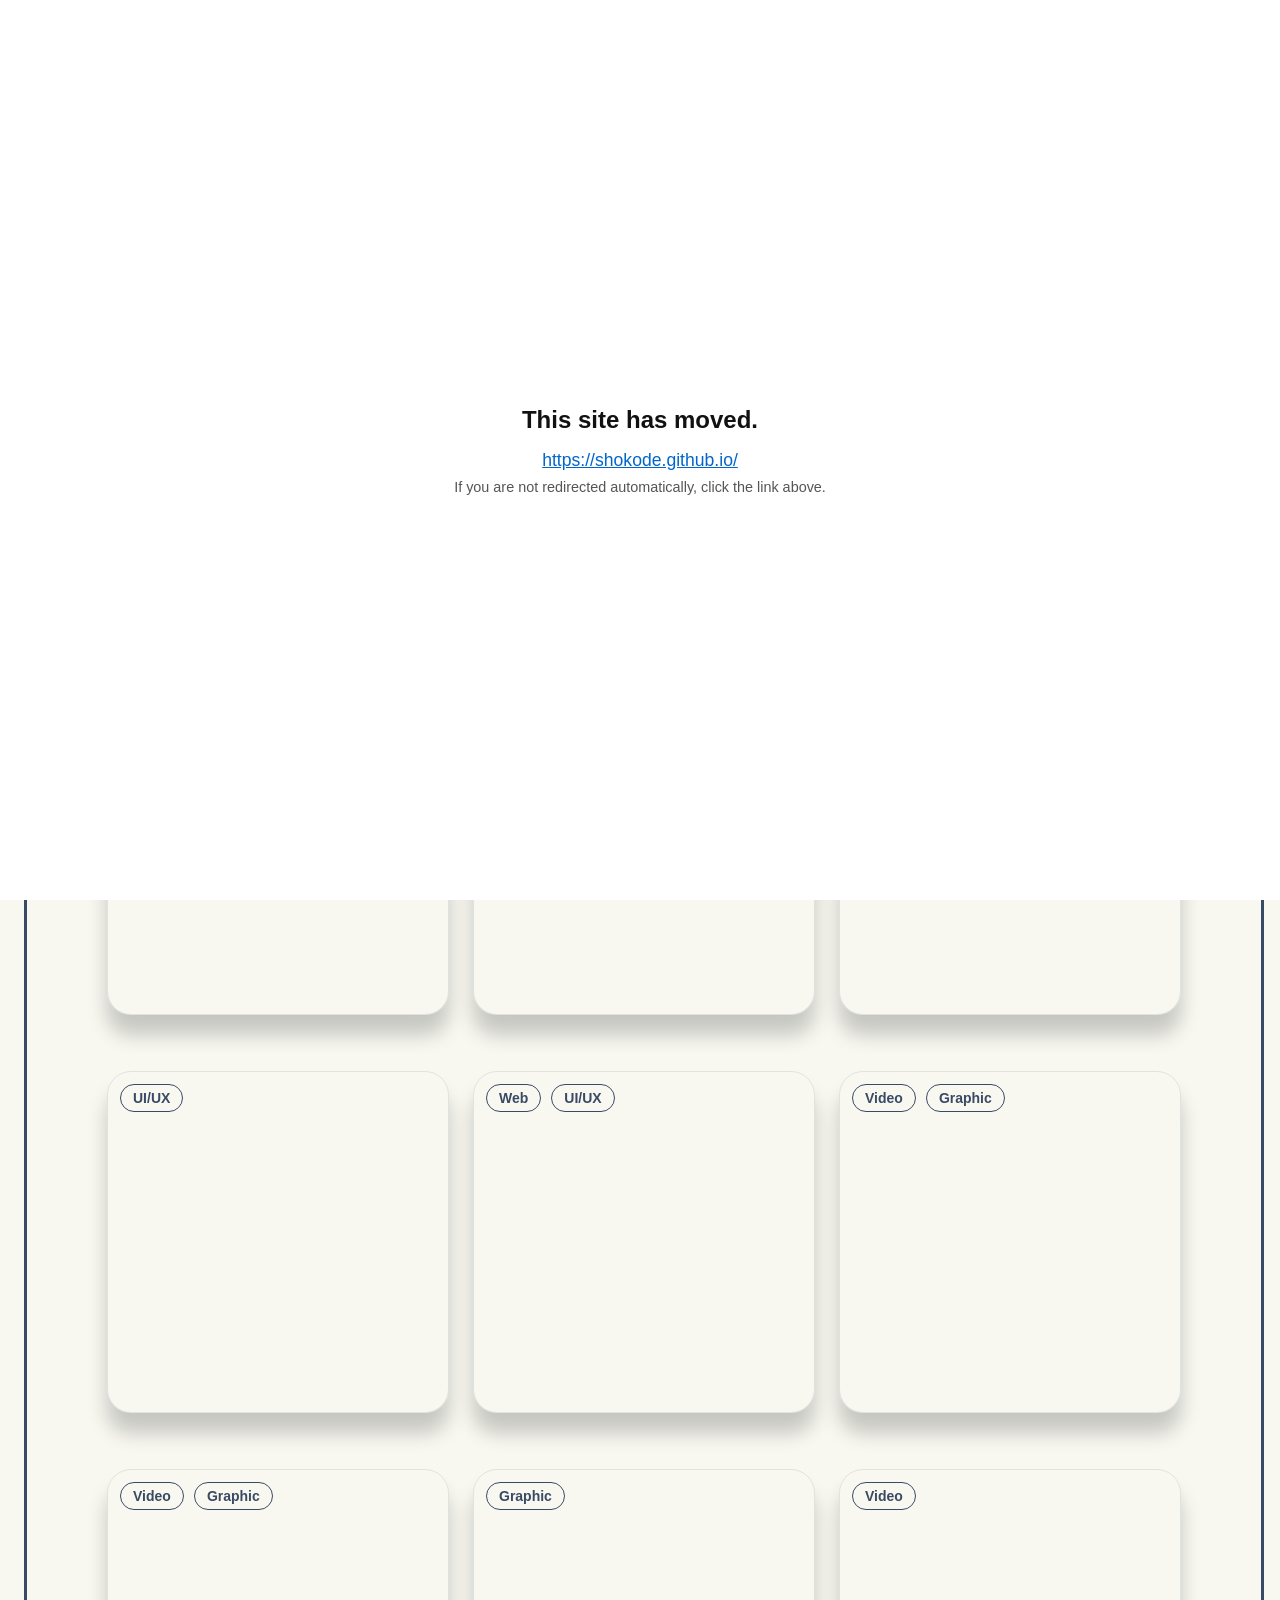
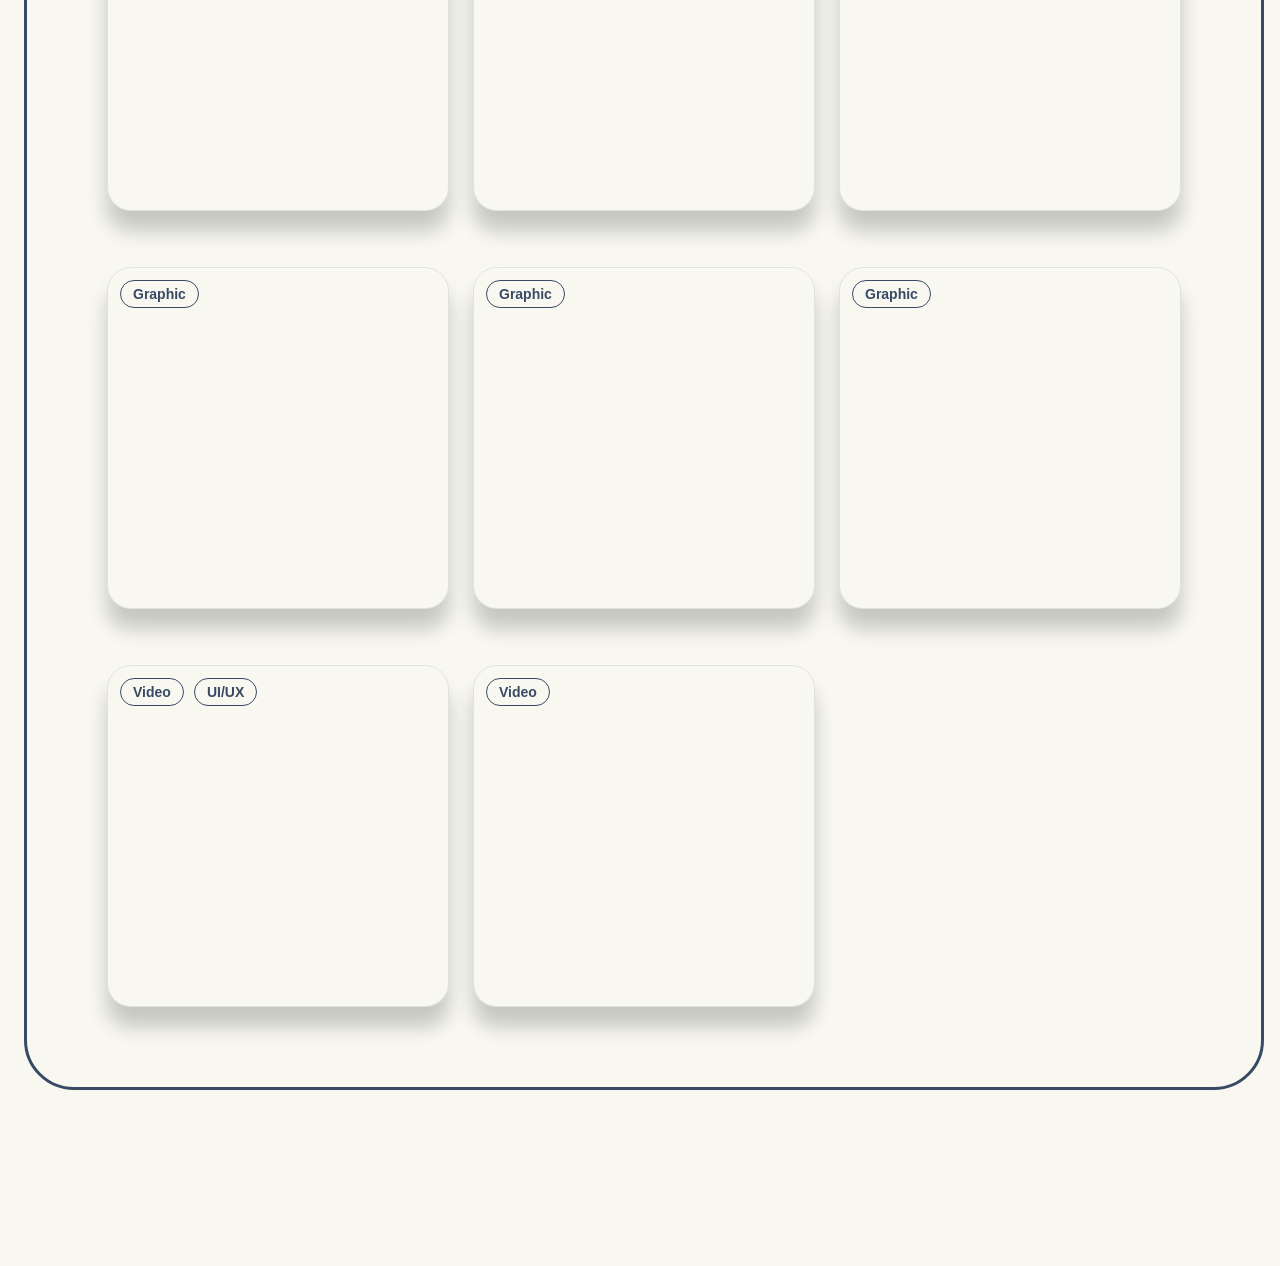
<file: index.html>
<!DOCTYPE html>
<html lang="en">
<head>
    <meta charset="UTF-8">
    <meta name="viewport" content="width=device-width, initial-scale=1.0">
    <meta http-equiv="refresh" content="0; url=https://shokode.github.io/">
    <title>Shoko's Portfolio — Site Moved</title>
    <link rel="stylesheet" href="./cardhover.css">
    <style>
        .moved-notice {
            position: fixed;
            inset: 0;
            display: flex;
            flex-direction: column;
            align-items: center;
            justify-content: center;
            background: #fff;
            color: #111;
            font-family: sans-serif;
            text-align: center;
            z-index: 9999;
        }
        .moved-notice h1 { font-size: 1.5rem; margin-bottom: 1rem; }
        .moved-notice a {
            color: #0066cc;
            font-size: 1.1rem;
            word-break: break-all;
        }
        .moved-notice p { margin-top: 0.5rem; color: #555; font-size: 0.9rem; }
    </style>
</head>
<body>

<div class="moved-notice">
    <h1>This site has moved.</h1>
    <a href="https://shokode.github.io/">https://shokode.github.io/</a>
    <p>If you are not redirected automatically, click the link above.</p>
</div>

<button id="themeToggle" class="theme-toggle" type="button" aria-label="Toggle theme"></button>



  <div class="container">
    <div class="filters">
        <button class="filters-button" data-filter="All">All</button>
        <button class="filters-button" data-filter="Web">Web</button>
        <button class="filters-button" data-filter="UI/UX">UI/UX</button>
        <button class="filters-button" data-filter="Graphic">Graphic</button>
        <button class="filters-button" data-filter="Video">Video</button>
    </div>

    <div class="card__container" id="workGrid">


    </div>
  </div>

  <div id="pdf-modal" onclick="this.style.display='none'" style="display:none;position:fixed;inset:0;background:#000a;z-index:9999;padding:2rem">
    <button onclick="document.getElementById('pdf-modal').style.display='none'" style="position:absolute;top:1rem;right:1.5rem;font-size:1.5rem;background:none;border:none;color:white;cursor:pointer">✕</button>
    <iframe id="pdf-frame" style="width:100%;height:100%;border:none"></iframe>
  </div>
  <script>
    document.addEventListener('keydown', e => {
     if (e.key === 'Escape') document.getElementById('pdf-modal').style.display = 'none';
    });
  </script>

  <script src="./app.js"></script>
</body>

</html>
</file>
<file: cardhover.css>
/* =========================
   Variables
========================= */
:root {
  --first-color: #BEE4C2;
  --title-color: #394A65;
  --text-color: hsl(223, 4%, 32%);
  --body-color: #F8F8F1;
  --container-color: #fffdf8;
  --accent-color: #CCB25D;

  --body-font: system-ui, -apple-system, Segoe UI, sans-serif;
  --h2-font-size: 1.25rem;
  --small-font-size: .813rem;

  --card-radius: 1.5rem;
  --data-radius: 1rem;
}

/* Responsive type */
@media screen and (min-width: 1120px) {
  :root {
    --h2-font-size: 1.5rem;
    --small-font-size: .875rem;
  }
}

/* =========================
   Base
========================= */
#themeToggle {
  position: fixed;
  top: 16px;
  right: 16px;
  z-index: 1200;
  width: 44px;
  height: 44px;
  border-radius: 999px;
  border: 2px solid var(--title-color);
  background: var(--title-color) center/38px 38px no-repeat;
  backdrop-filter: blur(8px);
  -webkit-backdrop-filter: blur(8px);
  box-shadow: 0 12px 18px -12px rgba(0, 0, 0, .25);
  cursor: pointer;

  background-image: url("./img/pdf/gahag-0093252435-1.jpg");
  /* ←これ差し替え */
}


* {
  box-sizing: border-box;
  margin: 0;
  padding: 0;
}

body {
  font-family: var(--body-font);
  background: var(--body-color);
  padding-bottom: 6rem;
  /* 好みで増減 */
}

img {
  display: block;
  max-width: 100%;
  height: auto;
}



/* Night theme */
body.dark {
  --body-color: #101722;
  /* 背景（濃いネイビー） */
  --container-color: #303f58;
  /* カード */
  --title-color: #e5e7eb;
  /* 見出し */
  --text-color: #9ca3af;
  /* 通常テキスト */
  --first-color: #BEE4C2;
  /* アクセントはそのまま */
}

body.dark .card__article {
  box-shadow: 0 10px 28px rgba(146, 191, 194, 0.6);
}

body.dark .card__article:hover .card__date {
  color: #e5e7eb;
}

body.dark .card__data {
  box-shadow: 0 12px 30px rgba(0, 0, 0, .65);
}

body.dark .card__tag {
  background: #394A65;
  border-color: #F8F8F1;
  color: #e5e7eb;
}

body.dark .card__cta {
  color: var(--accent-color);
  /* 目立つ青系 */
}

body.dark .card__tool {
  background-color: #4a6083;
}

body.dark .filters {
  border: 2px solid #CCB25D;
}

body.dark .filters-button {
  background: transparent;
  border-color: #e5e7eb;
  color: #e5e7eb;
}

body.dark #themeToggle {
  background: var(--title-color) center/38px 38px no-repeat;
  background-image: url("./img");
  border-color: #e5e7eb;
  color: #e5e7eb;
}



/* =========================
   Filters
========================= */
.filters {
  position: sticky;
  top: 0;
  z-index: 999;
  /* border: 3px solid #CCB25D; */
  border: 3px solid #394A65;

  margin-bottom: 1rem;
  padding: 1rem 2rem;

  /* ほぼ透明で馴染ませる */
  background: color-mix(in srgb, var(--body-color) 20%, transparent);
  backdrop-filter: blur(8px);
  -webkit-backdrop-filter: blur(8px);
  border-radius: 999px;

  /* 影を下だけに */
  /* box-shadow: 0 12px 18px -12px rgba(0,0,0,.25); */
}


.filters-button {
  color: var(--title-color);
  display: inline-flex;
  align-items: center;
  padding: 8px 15px;
  margin: 10px;
  background: #fff;
  border: 3px solid var(--title-color);
  border-radius: 999px;
  font-weight: 600;
  font-size: 16px;
  line-height: 1;
  transition: transform .3s, box-shadow .3s, background-color .3s, color .3s, border-color .3s;
}

.filters-button:hover {
  background-color: var(--title-color);
  color: var(--body-color);
  border-color: var(--body-color);
  box-shadow: 0 0.8rem 0.7em -0.4em rgb(155, 199, 235);
  transform: translateY(-0.25em);
  cursor: pointer;
}

.filters-button.is-active {
  background: var(--title-color);
  color: var(--body-color);
  border-color: var(--title-color);
  box-shadow: 0 10px 18px -12px rgba(0, 0, 0, .35);
  transform: none;
}

body.dark .filters-button.is-active {
  background: #e5e7eb;
  /* 明るいグレー */
  color: #394A65;
  /* 濃いネイビー文字 */
  border-color: #e5e7eb;
  box-shadow: 0 10px 18px -12px rgba(0, 0, 0, .6);
}

/* =========================
   Layout
========================= */
.container {
  display: grid;
  place-items: center;
  margin-inline: 1.5rem;
  padding-block: 5rem;
}

.card__container {
  display: grid;
  row-gap: 3.5rem;
  border: 3px solid #394A65;
  border-radius: 50px;
  padding: 5rem;
}

.dark .card__container {
  border: 2px solid #CCB25D;
}

/* =========================
   Card
========================= */
.card__article {
  position: relative;
  overflow: hidden;
  border-radius: var(--card-radius);
  background: transparent;
  border: 1px solid rgba(57, 74, 101, .12);
  box-shadow: 0 20px 20px hsla(0, 0%, 0%, .20);
  transition: box-shadow .25s, border-color .25s;
}

.card__article:hover {

  border-color: rgba(57, 74, 101, .22);
  box-shadow: 0 12px 24px hsla(0, 0%, 0%, .16);
}

/* Media (image / iframe square) */
.card__img {
  width: 328px;
  aspect-ratio: 1 / 1;
  object-fit: cover;
  border-radius: var(--card-radius);
}

.card__media {
  width: 328px;
  aspect-ratio: 1 / 1;
  border-radius: var(--card-radius);
  overflow: hidden;
}

.card__media iframe {
  width: 100%;
  height: 100%;
  border: 0;
  display: block;
}

/* Tags on top */
.card__tags {
  position: absolute;
  top: 12px;
  left: 12px;
  display: flex;
  gap: 10px;
  z-index: 4;
}

.card__tag {
  font-family: 'Lucida Sans', 'Lucida Sans Regular', 'Lucida Grande', 'Lucida Sans Unicode', Geneva, Verdana, sans-serif;
  color: var(--title-color);
  display: inline-flex;
  align-items: center;
  padding: 6px 12px;
  background: var(--body-color);
  border: 1px solid var(--title-color);
  border-radius: 999px;
  font-weight: 600;
  font-size: 14px;
  line-height: 1;
}


/* Link wrapper */
.card__link {
  display: block;
  color: inherit;
  text-decoration: none;
}

.card__link:visited {
  color: inherit;
}

/* =========================
   Floating data panel
========================= */
.card__data {
  position: absolute;
  left: 0;
  right: 0;
  bottom: -9rem;
  margin-inline: auto;

  width: 280px;
  display: grid;
  gap: 6px;

  padding: 1.5rem 2rem;
  border-radius: var(--data-radius);
  background: var(--container-color);
  border: 1px solid rgba(57, 74, 101, .15);
  box-shadow: 0 8px 24px hsla(0, 0%, 0%, .12);

  opacity: 0;
  z-index: 5;
  transition: opacity 1s 1s;
}

/* Typography inside data */
.card__description {
  display: block;
  font-size: var(--small-font-size);
  font-weight: 700;
  color: var(--title-color);
  margin-bottom: 4px;
}

.card__title {
  display: -webkit-box;
  -webkit-line-clamp: 2;
  -webkit-box-orient: vertical;
  overflow: hidden;

  font-size: var(--h2-font-size);
  font-weight: 500;
  color: var(--title-color);
  margin-bottom: .25rem;
}

/* Tools (chips) */
.card__tools {
  display: flex;
  flex-wrap: wrap;
  gap: 8px;
  margin-top: 6px;
  padding: 0;
  list-style: none;
}

.card__tool {
  font-size: .75rem;
  font-weight: 600;
  padding: 4px 10px;
  border-radius: 999px;
  background: rgba(0, 0, 0, .04);
  border: 1px solid rgba(57, 74, 101, .18);
  color: var(--title-color);
}

/* Date */
.card__date {
  justify-self: end;
  font-size: .75rem;
  color: #6b7280;
  margin-top: 6px;
}

.card__article:hover .card__date {
  color: #374151;
}

/* CTA (hover only) */
.card__cta {
  justify-self: start;
  font-size: var(--small-font-size);
  font-weight: 600;
  color: #3d6cb4;
  opacity: 0;
  transform: translateY(4px);
  transition: opacity .3s, transform .3s;
}

.card__article:hover .card__cta {
  opacity: 1;
  transform: translateY(0);
}

/* =========================
   Hover animations (your original)
========================= */
.card__article:hover .card__data {
  animation: show-data 1s forwards;
  opacity: 1;
  transition: opacity .5s;
}

.card__article:hover {
  animation: remove-overflow 2s forwards;
}

.card__article:not(:hover) {
  animation: show-overflow 2s forwards;
}

.card__article:not(:hover) .card__data {
  animation: remove-data 1s forwards;
}

@keyframes show-data {
  50% {
    transform: translateY(-10rem);
  }

  100% {
    transform: translateY(-7rem);
  }
}

@keyframes remove-overflow {
  to {
    overflow: initial;
  }
}

@keyframes remove-data {
  0% {
    transform: translateY(-7rem);
  }

  50% {
    transform: translateY(-10rem);
  }

  100% {
    transform: translateY(.5rem);
  }
}

@keyframes show-overflow {
  0% {
    overflow: initial;
    pointer-events: none;
  }

  50% {
    overflow: hidden;
  }
}

/* =========================
   Breakpoints
========================= */
@media screen and (max-width: 767px) {
  .filters {
    grid-template-columns: repeat(3, 1fr);
    padding: 0.5rem;
    flex-wrap: wrap;
    display: flex;
    border: none;

  }

  .filters-button {
    font-size: 12px;
    margin: 5px;
  }

  .container {
    margin-inline: 1rem;
  }

  .card__data {
    width: 250px;
    padding: 1rem;
  }
}

@media screen and (min-width: 768px) {
  .card__container {
    grid-template-columns: repeat(2, 1fr);
    column-gap: 1.5rem;
  }
}

@media screen and (min-width: 1120px) {
  .container {
    height: auto;
  }

  .card__container {
    grid-template-columns: repeat(3, 1fr);
  }

  .card__img {
    width: 340px;
  }

  .card__media {
    width: 340px;
  }

  .card__data {
    width: 316px;
    padding-inline: 2.5rem;
  }
}
</file>
